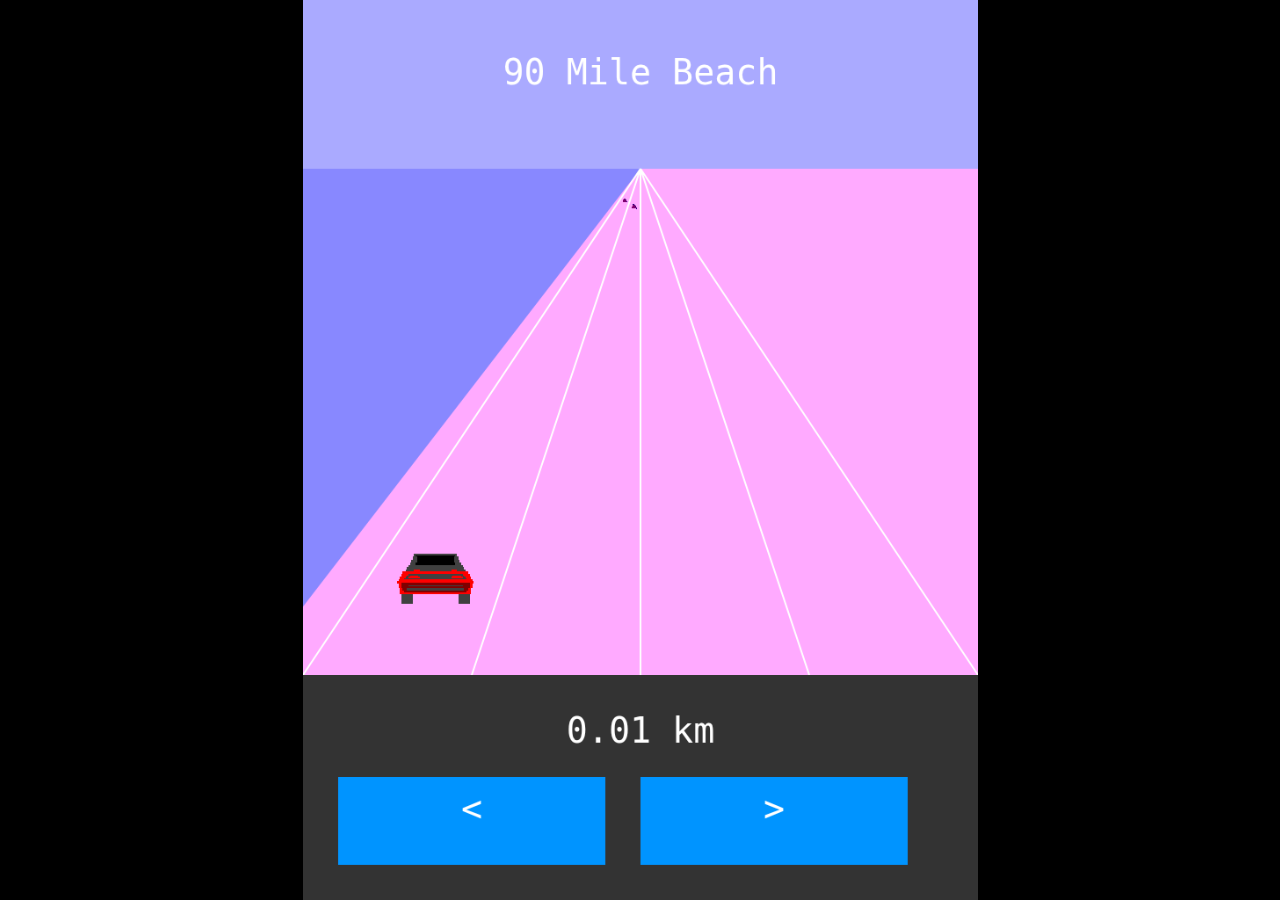
<file: 90milebeach/index.html>
<!DOCTYPE html>
<html lang="en">
  <head>
    <meta charset="utf-8">
    <meta name="viewport" content="width=device-width, initial-scale=1, maximum-scale=1">
    <title>90 Mile beach</title>
    <link rel="stylesheet" href="style.css">
  </head>
  <body>
    <canvas class="gameCanvas" width="768" height="1024">
    </canvas>
    <script src="script.js"></script>
  </body>
</html>
</file>
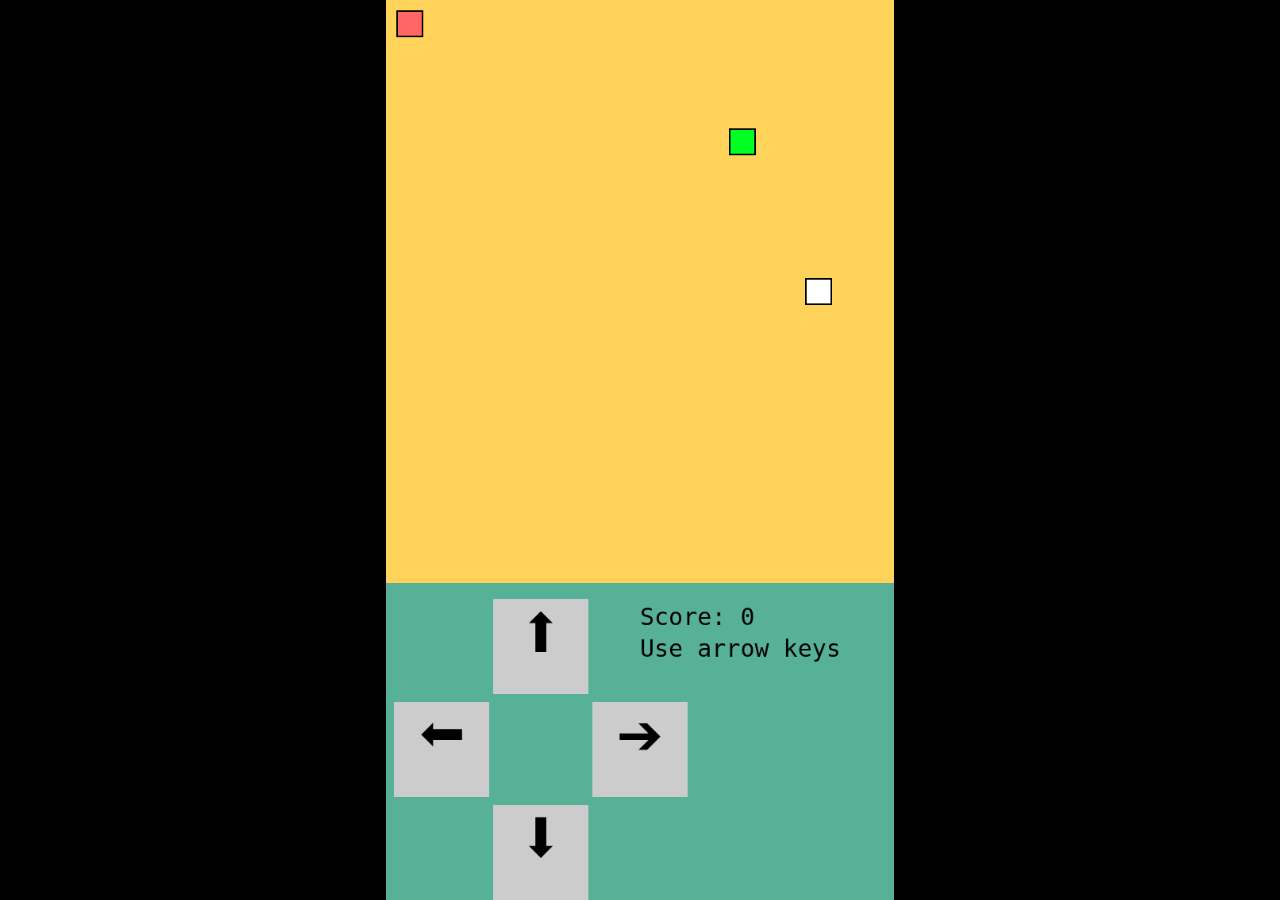
<file: avoiding/index.html>
<!DOCTYPE html>
<html lang="en">
  <head>
    <meta charset="utf-8">
    <meta name="viewport" content="width=device-width, initial-scale=1, maximum-scale=1">
    <title>avoiding</title>
    <link rel="stylesheet" href="style.css">
  </head>
  <body>
    <canvas class="gameCanvas" width="640" height="1136">
    </canvas>
    <script src="base.js"></script>
    <script src="game.js"></script>
  </body>
</html>
</file>
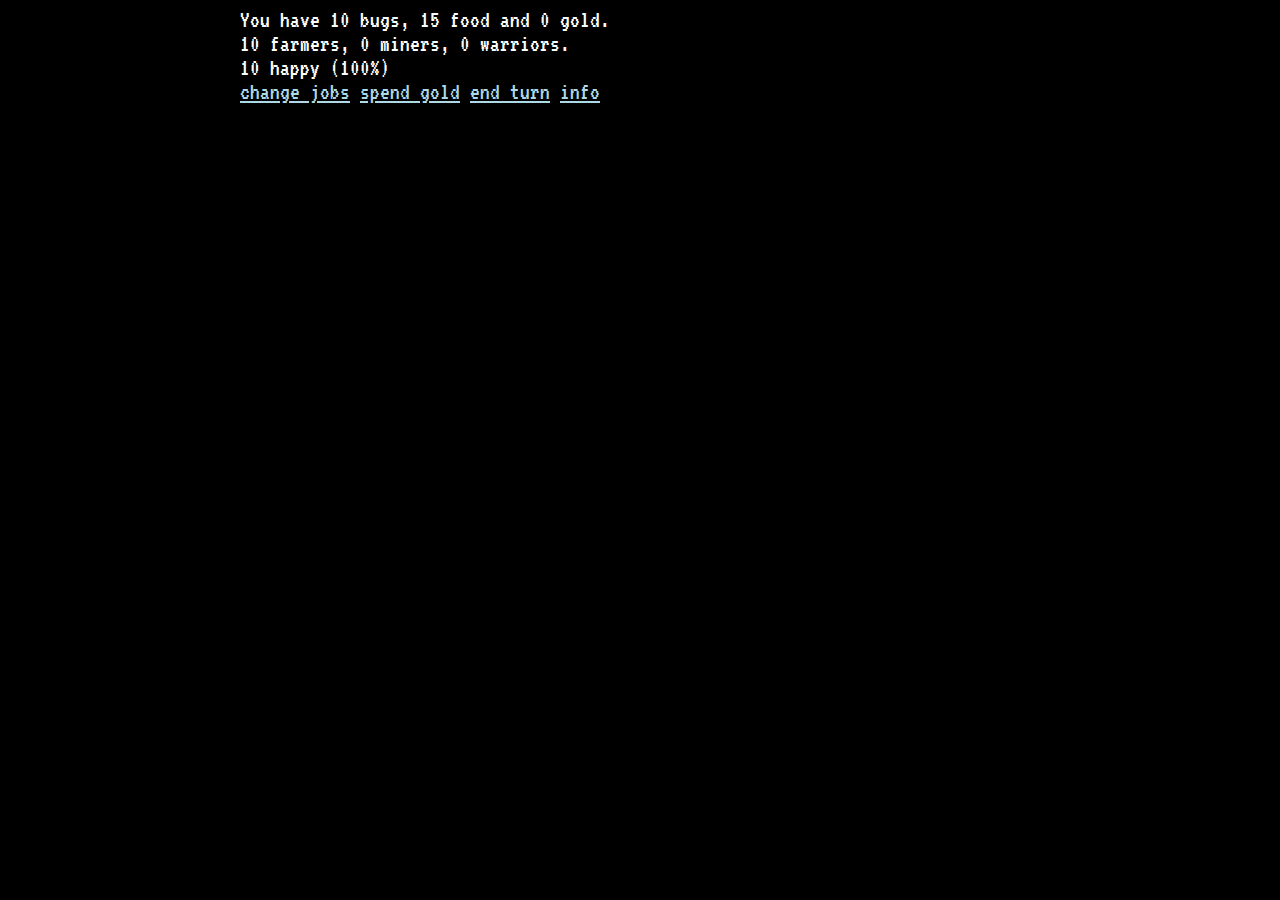
<file: bugs/index.html>
<!DOCTYPE html>
<html lang="en">
<head>
  <meta charset="utf-8">
  <meta name="viewport" content="width=device-width, initial-scale=1, maximum-scale=1">
  <title>Bugs</title>
  <link rel="stylesheet" href="style.css">
  <link href="https://fonts.googleapis.com/css?family=VT323" rel="stylesheet">
</head>
<body>
  <div class="content">
    <div class="messages">
    </div>
    <div class="prompt">
    </div>
  </div>
  <script src="script.js"></script>
</body>
</html>
</file>
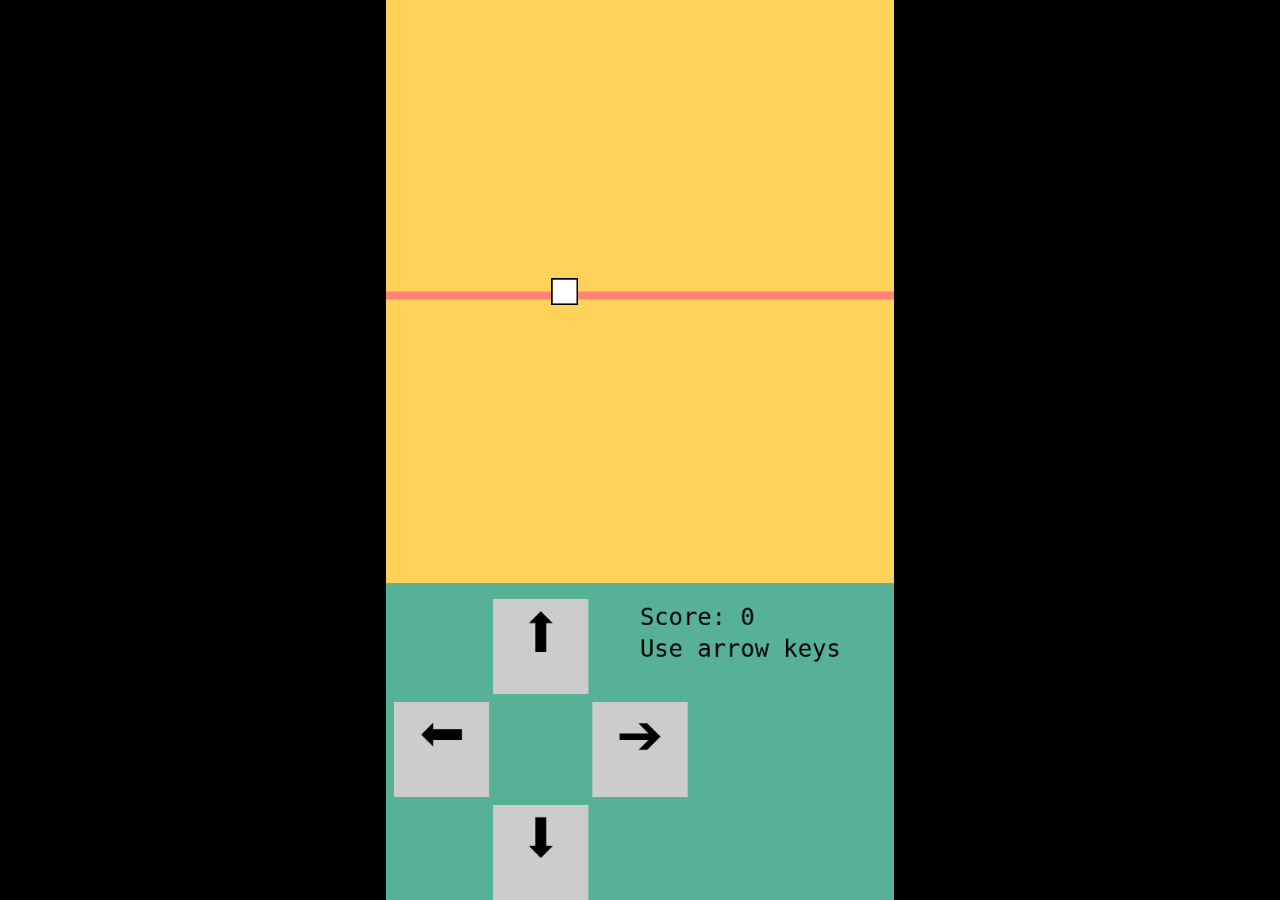
<file: follower/index.html>
<!DOCTYPE html>
<html lang="en">
  <head>
    <meta charset="utf-8">
    <meta name="viewport" content="width=device-width, initial-scale=1, maximum-scale=1">
    <title>follower</title>
    <link rel="stylesheet" href="style.css">
  </head>
  <body>
    <canvas class="gameCanvas" width="640" height="1136">
    </canvas>
    <script src="base.js"></script>
    <script src="game.js"></script>
  </body>
</html>
</file>
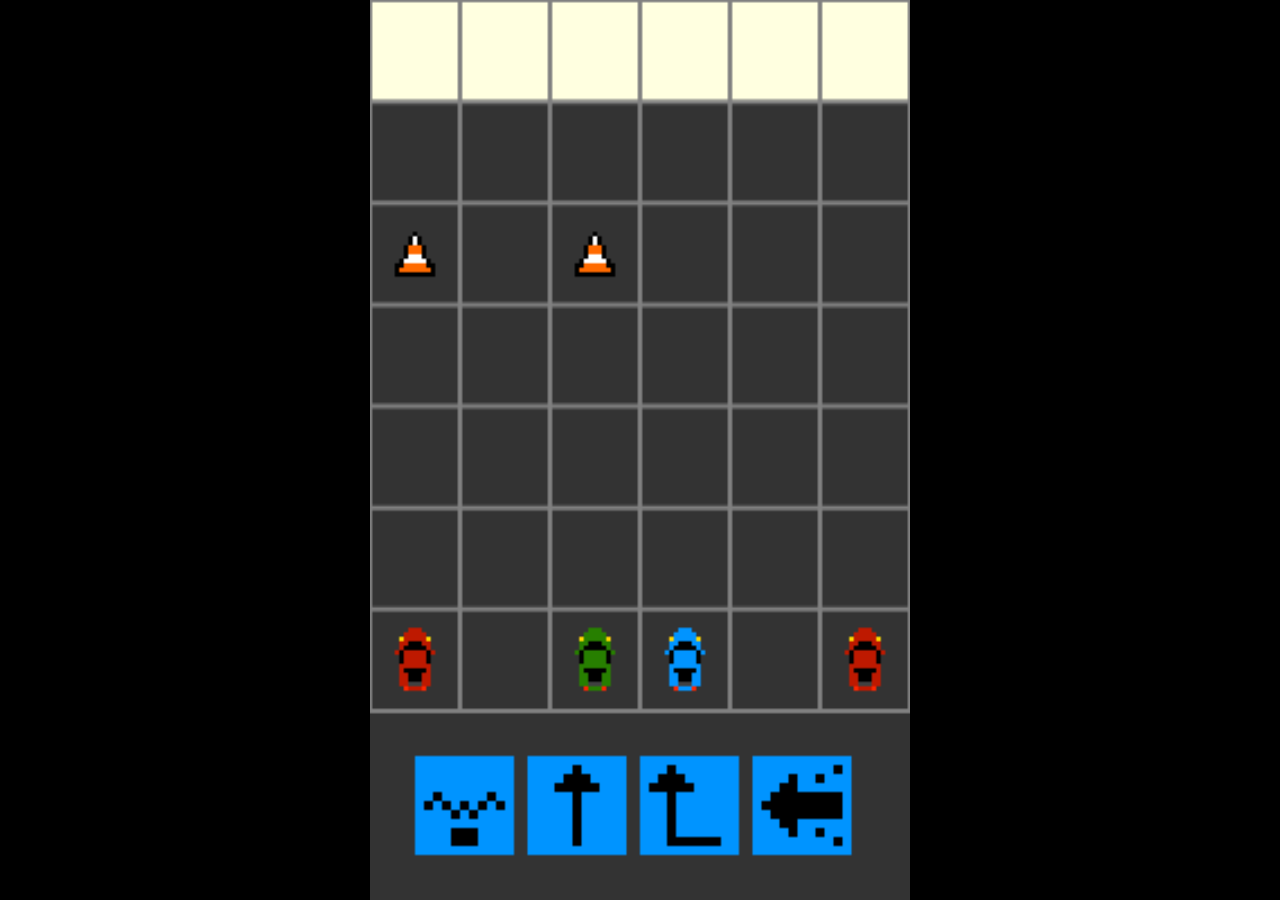
<file: glitchrace/index.html>
<!DOCTYPE html>
<html lang="en">
  <head>
    <meta charset="utf-8">
    <meta name="viewport" content="width=device-width, initial-scale=1, maximum-scale=1">
    <title>Glitchrace</title>
    <link rel="stylesheet" href="style.css">
  </head>
  <body>
    <canvas class="gameCanvas" width="240" height="400">
    </canvas>
    <script src="script.js"></script>
  </body>
</html>
</file>
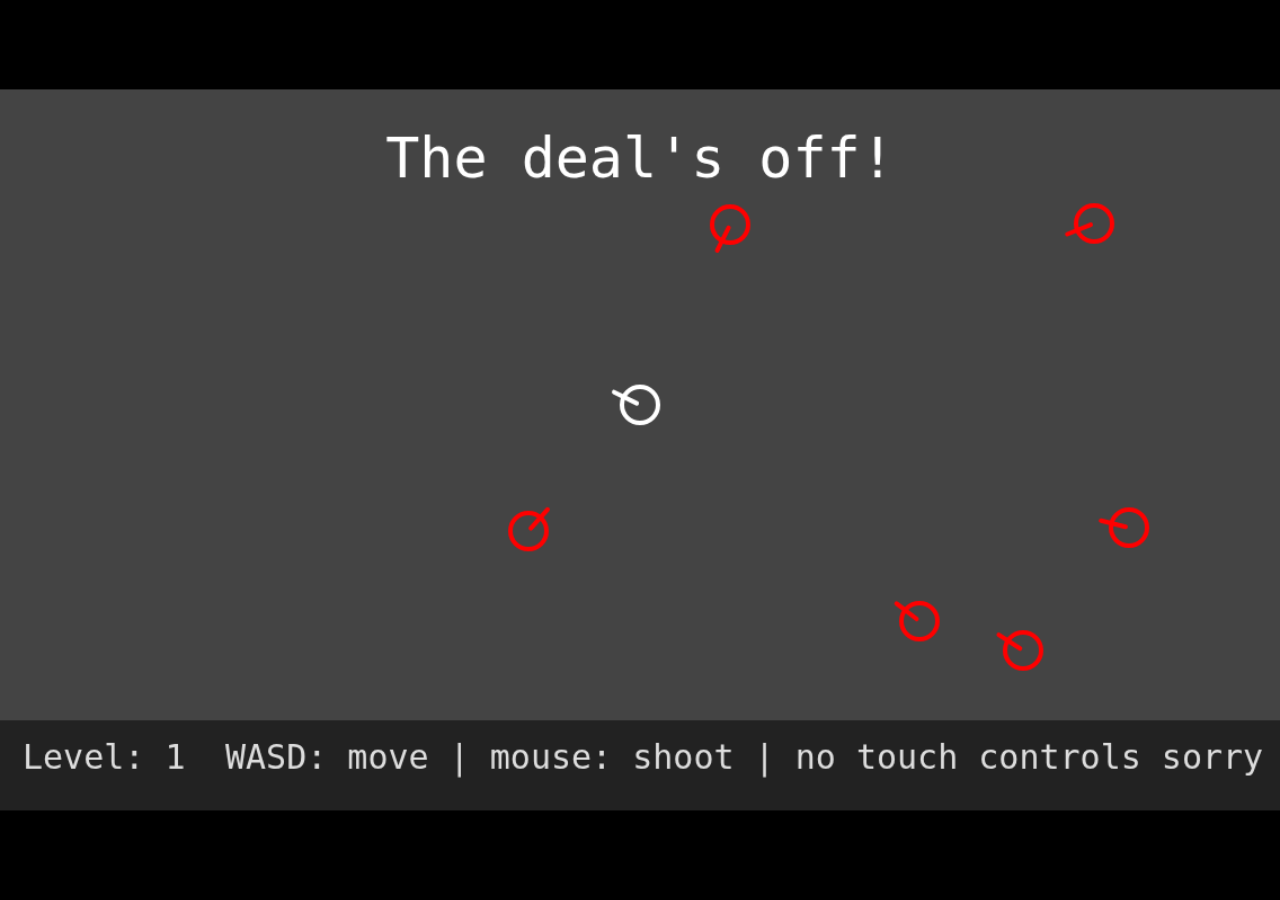
<file: gunson/index.html>
<!DOCTYPE html>
<html lang="en">
  <head>
    <meta charset="utf-8">
    <meta name="viewport" content="width=device-width, initial-scale=1, maximum-scale=1">
    <title>gunson</title>
    <link rel="stylesheet" href="style.css">
  </head>
  <body>
    <canvas class="gameCanvas" width="1136" height="640">
    </canvas>
    <script src="base.js"></script>
    <script src="game.js"></script>
  </body>
</html>
</file>
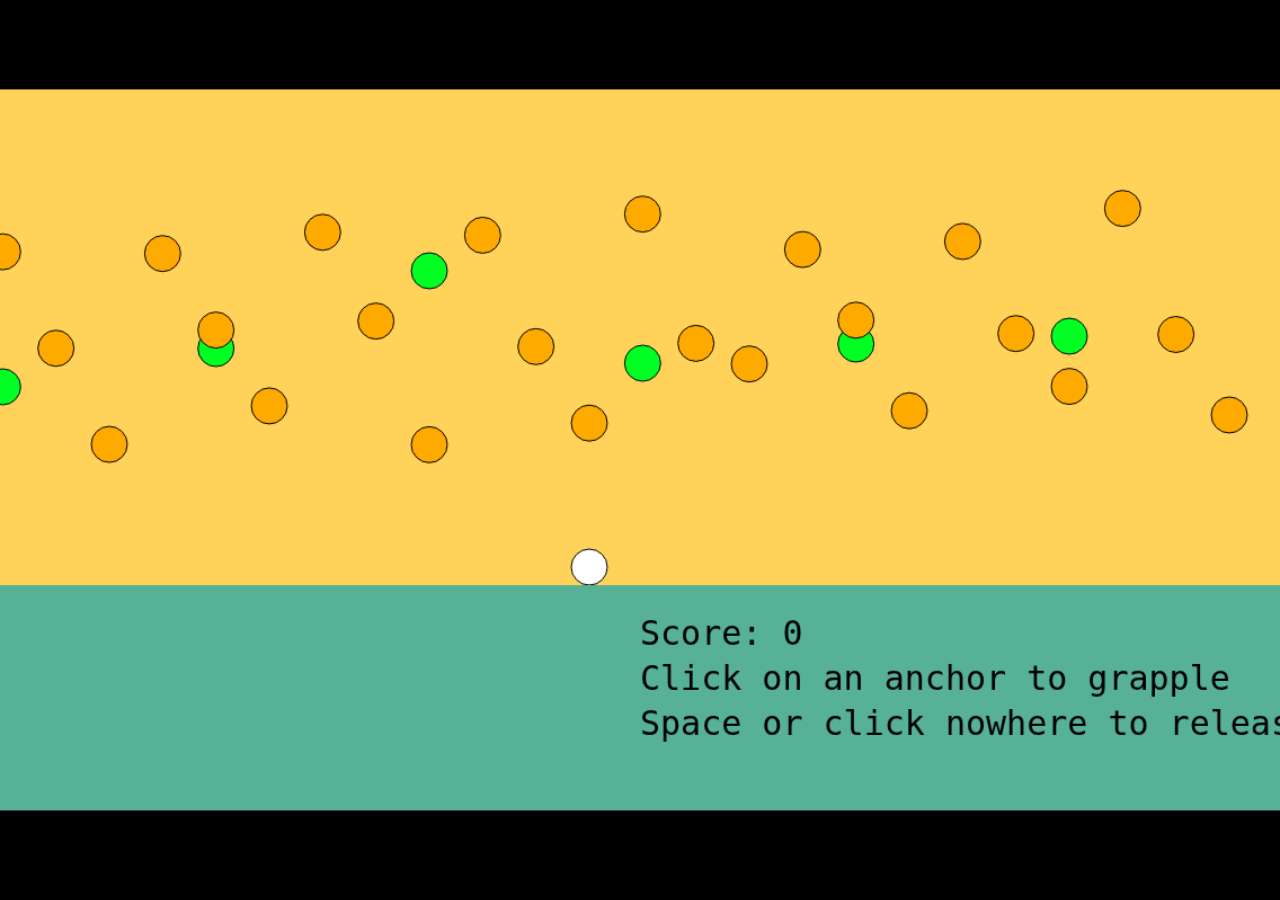
<file: hatmin/index.html>
<!DOCTYPE html>
<html lang="en">
  <head>
    <meta charset="utf-8">
    <meta name="viewport" content="width=device-width, initial-scale=1, maximum-scale=1">
    <title>hatmin</title>
    <link rel="stylesheet" href="style.css">
  </head>
  <body>
    <canvas class="gameCanvas" width="1136" height="640">
    </canvas>
    <script src="base.js"></script>
    <script src="game.js"></script>
  </body>
</html>
</file>
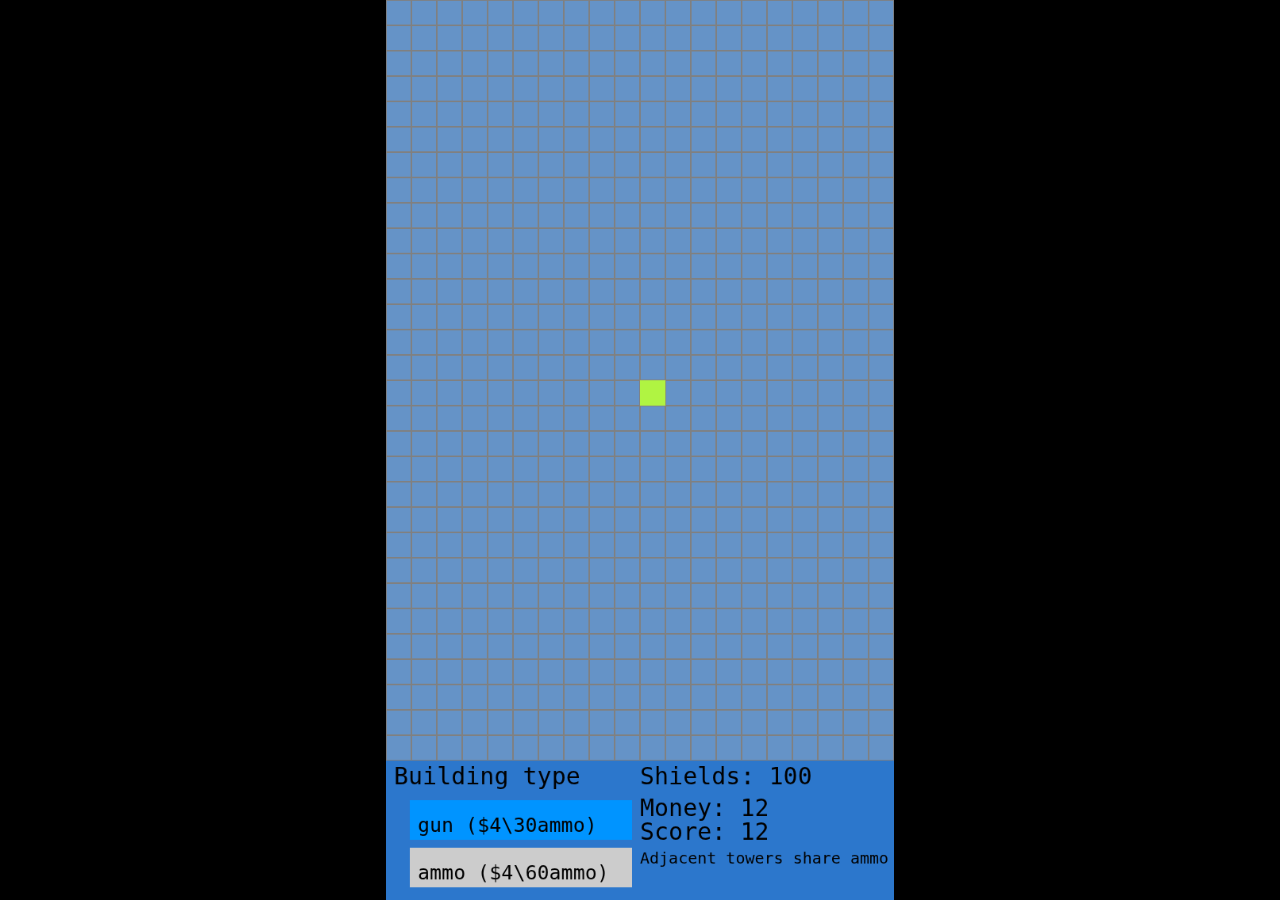
<file: hrvst/index.html>
<!DOCTYPE html>
<html lang="en">
  <head>
    <meta charset="utf-8">
    <meta name="viewport" content="width=device-width, initial-scale=1, maximum-scale=1">
    <title>HRVST</title>
    <link rel="stylesheet" href="style.css">
  </head>
  <body>
    <canvas class="gameCanvas" width="640" height="1136">
    </canvas>
    <script src="base.js"></script>
    <script src="game.js"></script>
  </body>
</html>
</file>
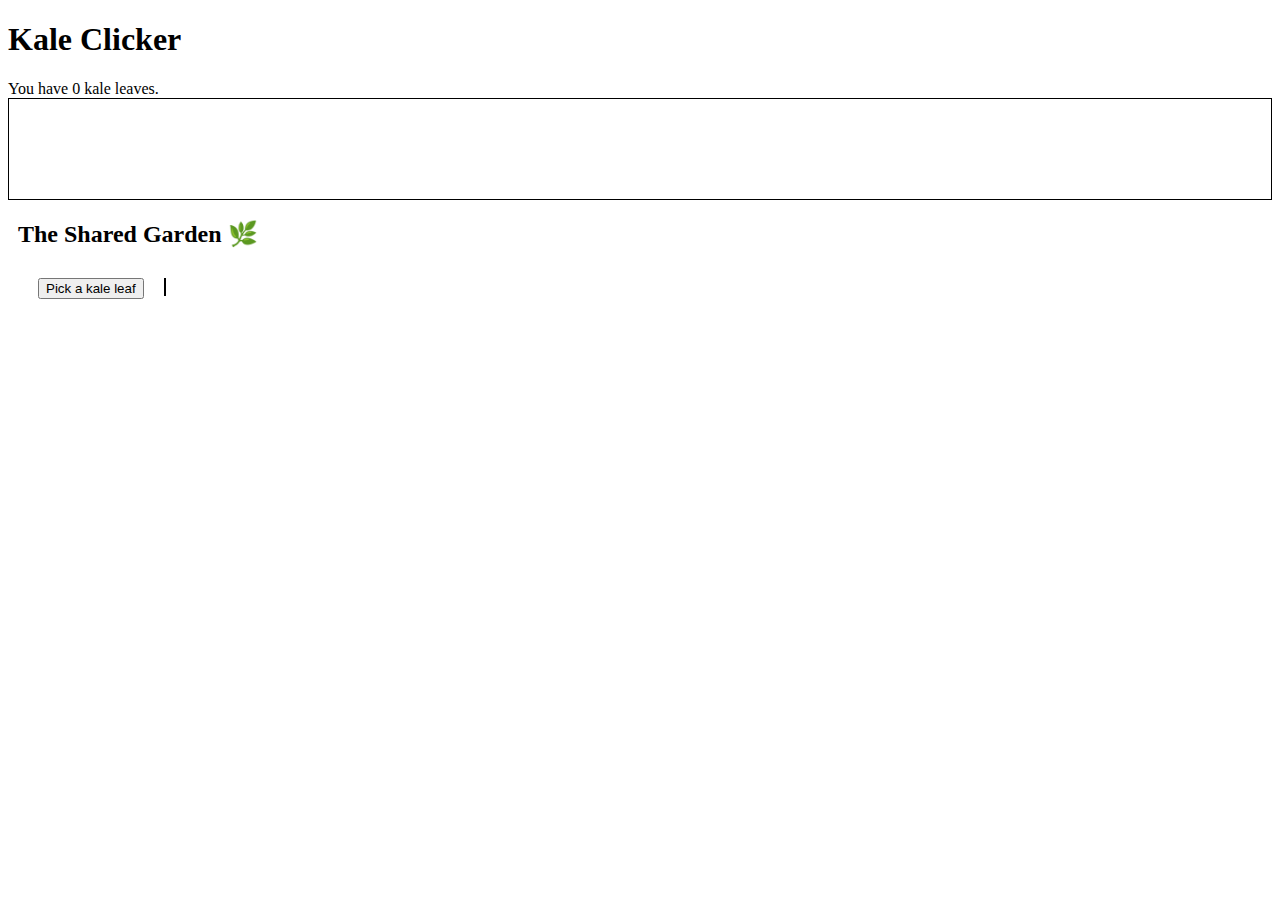
<file: kaleclicker/index.html>
<!DOCTYPE html>
<html lang="en">
  <head>
    <meta charset="utf-8">
    <meta name="viewport" content="width=device-width, initial-scale=1, maximum-scale=1">
    <title>Kale Clicker</title>
    <link rel="stylesheet" href="style.css">
  </head>
  <body>
    <h1>Kale Clicker</h1>
    <div>You have <span class="total">0</span> kale leaves.</div>
    <div class="messages"></div>
    <div class="content">
    	<h2>The Shared Garden 🌿</h2>
    	<div class="display">
    		<button class="gardenPick">Pick a kale leaf</button><div class="pickTimer bar"></div>
    	</div>
    	<div class="seasonalWorkerBlock hidden">
    		<button class="seasonalWorkerBuy"></button>
    		<div class="seasonalWorkerDisplay display"></div>
    		<div class="seasonalWorkerProgressDisplay"></div>
    	</div>
    	<div class="smoothieBlock hidden">
    		<h2>The Marketplace 🍹</h2>
    		<button class="smoothieBuy"></button>
    		<div class="smoothieDisplay display"></div>
    		<div class="smoothieProgressDisplay"></div>
    	</div>
    	<div class="shirtBlock hidden">
    		<h2>High Street 👕</h2>
    		<button class="shirtBuy"></button>
    		<div class="shirtDisplay display"></div>
    		<div class="shirtProgressDisplay"></div>
    	</div>
    	<div class="builderBlock hidden">
    		<h2>The Studio 🥑🏘️</h2>
    		<button class="builderBuy"></button>
    		<div class="builderDisplay display"></div>
    		<div class="builderProgressDisplay"></div>
    	</div>
    </div>
    <script src="script.js"></script>
  </body>
</html>
</file>
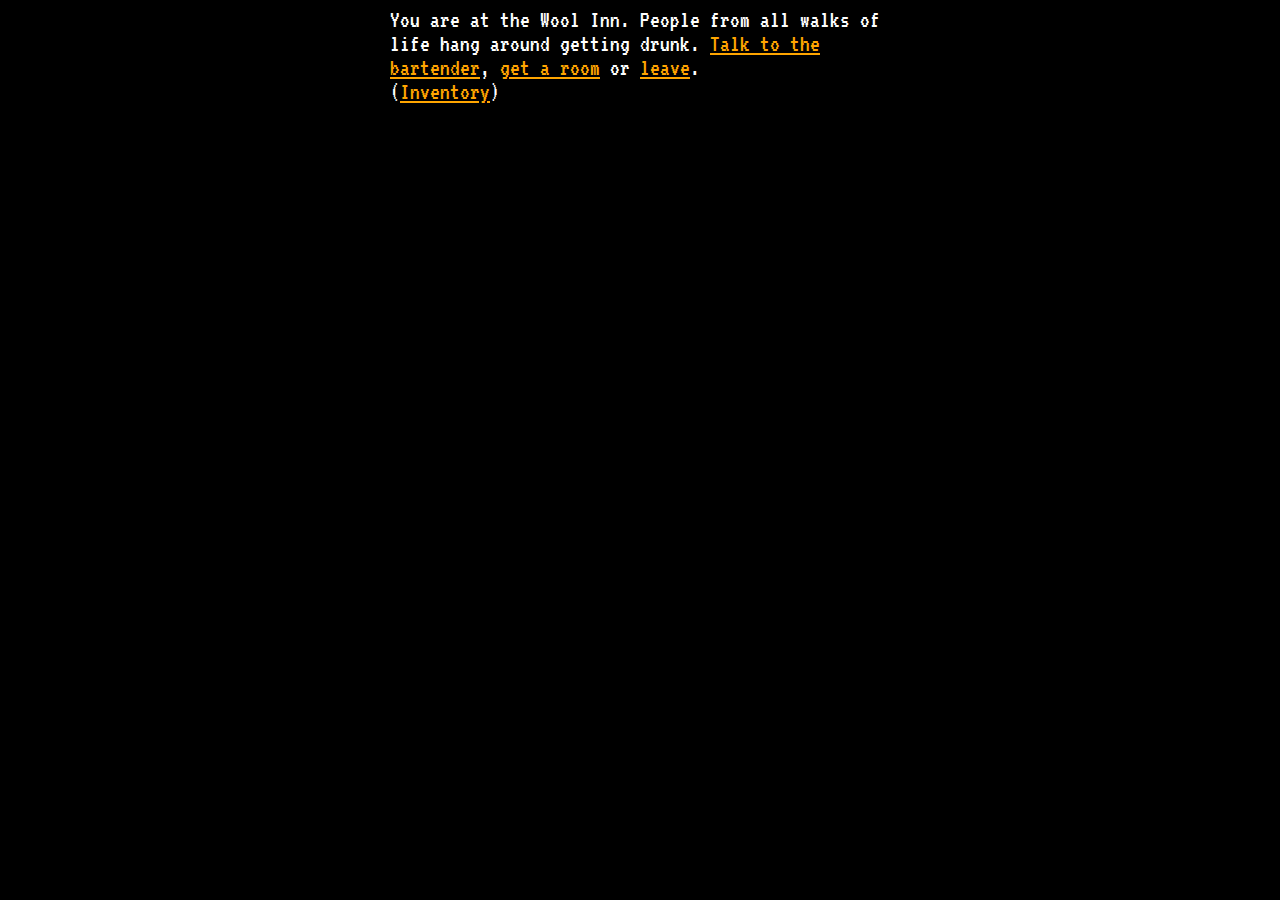
<file: lorb/index.html>
<!DOCTYPE html>
<html lang="en">
<head>
  <meta charset="utf-8">
  <meta name="viewport" content="width=device-width, initial-scale=1, maximum-scale=1">
  <title>Legend of the Red Bird</title>
  <link rel="stylesheet" href="style.css">
  <link href="https://fonts.googleapis.com/css?family=VT323" rel="stylesheet">
</head>
<body>
  <div class="content">
    <div class="messages">
      <div class="line"></div>
    </div>
    <div class="extraMessages">
    </div>
    <div class="prompt">
      (<a class="link" href="inventory">Inventory</a>)
    </div>
  </div>
  <script src="script.js"></script>
</body>
</html>
</file>
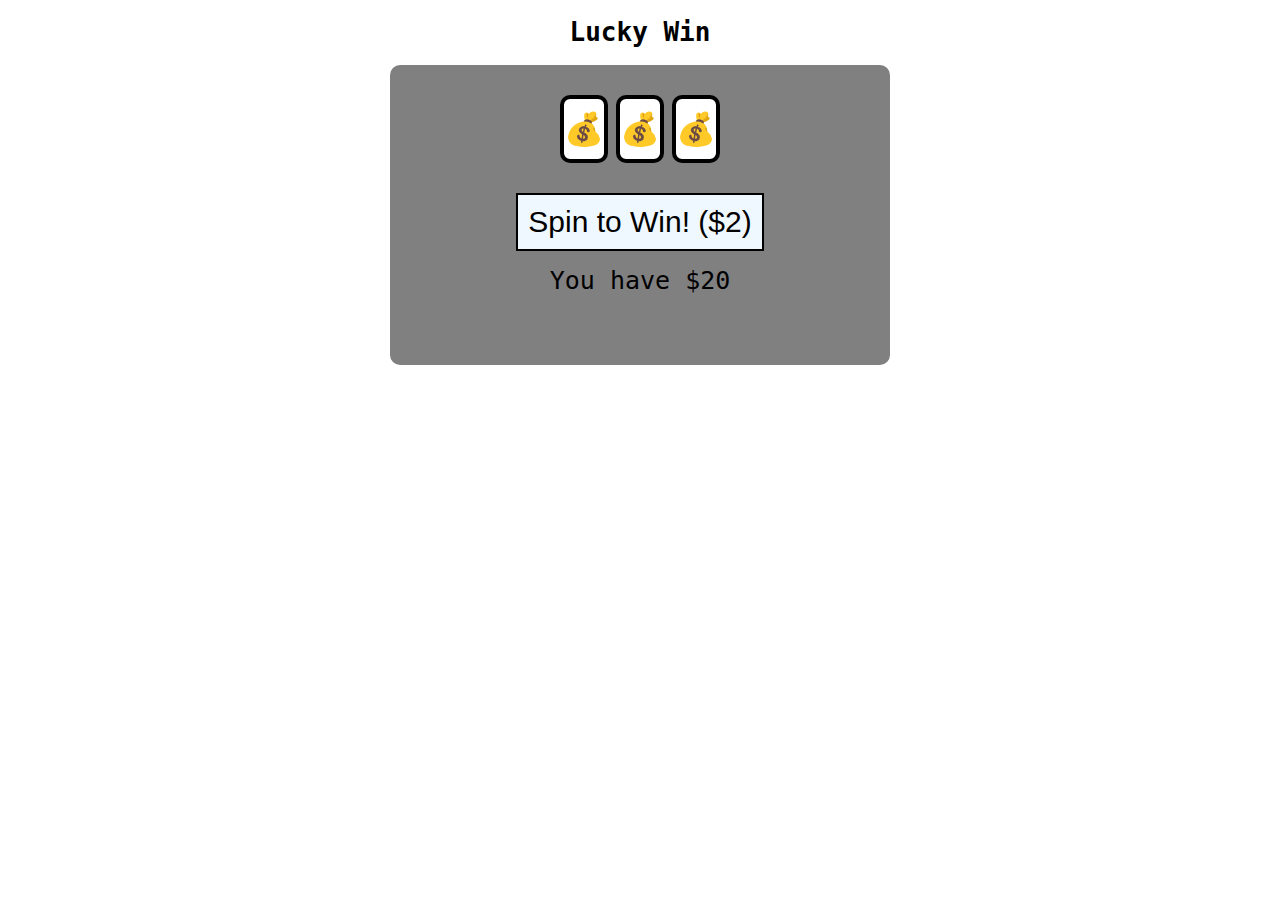
<file: luckywin/index.html>
<!DOCTYPE html>
<html lang="en">
  <head>
    <meta charset="utf-8">
    <meta name="viewport" content="width=device-width, initial-scale=1, maximum-scale=1">
    <title>lucky win</title>
    <link rel="stylesheet" href="style.css">
  </head>
  <body>
    <div class="game">
      <h1>Lucky Win</h1>
      <div class='machine'>
        <div class="spinner">💰</div>
        <div class="spinner">💰</div>
        <div class="spinner">💰</div>
        <button>Spin to Win! ($2)</button>
        <div class="result"></div>
        <div class="balance">You have </div>
      </div>
      <div class="secret"></div>
    </div>
    <script src="game.js"></script>
  </body>
</html>
</file>
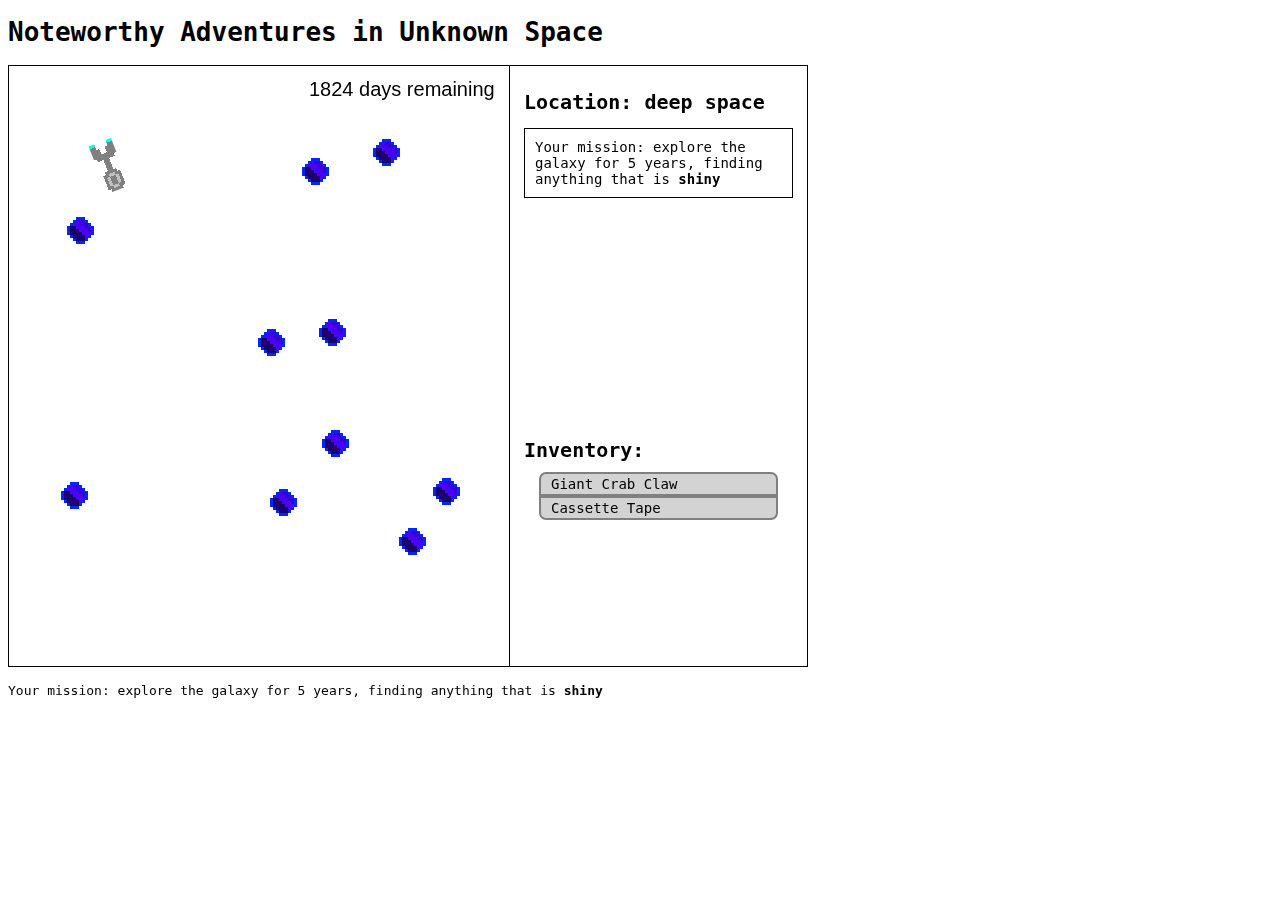
<file: noteworthyadventures/index.html>
<!DOCTYPE html>
<html lang="en">
  <head>
    <meta charset="utf-8">
    <meta name="viewport" content="width=device-width, initial-scale=1, maximum-scale=1">
    <title>Noteworthy Adventures in Unknown Space</title>
    <link rel="stylesheet" href="style.css">
  </head>
  <body>
    <h1>Noteworthy Adventures in Unknown Space</h1>
    <div class="container">
        <canvas class="gameCanvas" width="500" height="600">
        </canvas><div class="controls">
            <h4>Location: <span class="locationName heading">Eart</span></h4>
            <div class="endInfo info hidden">
                <div class="message"></div>
            </div>
            <div class="travelInfo info">
                <p class="readout">Your mission: explore the galaxy for 5 years, finding anything that is <b><span class="goal2"></span></b></p>
            </div>
            <div class="planetInfo info hidden">
                <div class="locationDescription readout">A blue pretty planet yo</div>
                <div class="event">
                    <div class="eventText">
                        There is an artifact here!
                    </div>
                    <div class="traderItems">
                        <button class="trader t0"></button>
                        <button class="trader t1"></button>
                        <button class="trader t2"></button>
                    </div>
                    <button class="eventButton">Take artefact!</button>
                </div>
            </div>
            <h4>Inventory:</h4>
            <div class="inventory">
            </div>
        </div>
    </div>
    <p>Your mission: explore the galaxy for 5 years, finding anything that is <b><span class="goal"></span></b></p>
    <script src="script.js"></script>
  </body>
</html>
</file>
<file: 90milebeach/style.css>
html, body { 
	margin: 0; 
	background-color: black;
 	width:  100%;
  	height: 100%;
  }

.gameCanvas {
	display:block;
	width: 100%;
  	height: 100%;
	background-color: #333;
    image-rendering: optimizeSpeed;             // Older versions of FF
    image-rendering: -moz-crisp-edges;          // FF 6.0+
    image-rendering: -webkit-optimize-contrast; // Webkit (non standard naming)
    image-rendering: -o-crisp-edges;            // OS X & Windows Opera (12.02+)
    image-rendering: crisp-edges;               // Possible future browsers.
    -ms-interpolation-mode: nearest-neighbor;   // IE (non standard naming)
}

@media screen and (min-aspect-ratio: 1/1) {
	.gameCanvas {
		width: auto; /*on wide screens, we don't go full width*/
		margin: auto;
	}
}
</file>
<file: avoiding/style.css>
html, body { 
	margin: 0; 
	background-color: black;
 	width:  100%;
  	height: 100%;
  }

.gameCanvas {
	display:block;
	background-color: #E8E8E7;
	height: 100%;
	margin: auto;
    image-rendering: optimizeSpeed;             // Older versions of FF
    image-rendering: -moz-crisp-edges;          // FF 6.0+
    image-rendering: -webkit-optimize-contrast; // Webkit (non standard naming)
    image-rendering: -o-crisp-edges;            // OS X & Windows Opera (12.02+)
    image-rendering: crisp-edges;               // Possible future browsers.
    -ms-interpolation-mode: nearest-neighbor;   // IE (non standard naming)
}

/*the .portrait and .landscape class are added dynamically by javascript 
Just set width and height on the canvas in the html
err but the css is the same, except the aspect ratio
*/
@media screen and (max-aspect-ratio: 9/16) {
	/*too narrow for portrait*/
	.gameCanvas.portrait {
		height: auto;
		width:100%;
		position: relative;
		top: 50%;
		transform: translateY(-50%);
	}
}

@media screen and (max-aspect-ratio: 16/9) {
	/*too narrow for landscape*/
	.gameCanvas.landscape {
		height: auto;
		width:100%;
		position: relative;
		top: 50%;
		transform: translateY(-50%);
	}
}
</file>
<file: bugs/style.css>
body {
	font-size: 24px;
	font-family: 'VT323', monospace;
	color: white;
	background-color: black;
}

a, a:visited {
	color: lightblue;
}

.content {
	max-width: 800px;
	display: block;
	margin: auto;
}

input {
	font-size: 24px;
	font-family: 'VT323', monospace;
	width: 2.5em;
}
</file>
<file: follower/style.css>
html, body { 
	margin: 0; 
	background-color: black;
 	width:  100%;
  	height: 100%;
  }

.gameCanvas {
	display:block;
	background-color: #060;
	height: 100%;
	margin: auto;
    image-rendering: optimizeSpeed;             // Older versions of FF
    image-rendering: -moz-crisp-edges;          // FF 6.0+
    image-rendering: -webkit-optimize-contrast; // Webkit (non standard naming)
    image-rendering: -o-crisp-edges;            // OS X & Windows Opera (12.02+)
    image-rendering: crisp-edges;               // Possible future browsers.
    -ms-interpolation-mode: nearest-neighbor;   // IE (non standard naming)
}

/*the .portrait and .landscape class are added dynamically by javascript 
Just set width and height on the canvas in the html
err but the css is the same, except the aspect ratio
*/
@media screen and (max-aspect-ratio: 9/16) {
	/*too narrow for portrait*/
	.gameCanvas.portrait {
		height: auto;
		width:100%;
		position: relative;
		top: 50%;
		transform: translateY(-50%);
	}
}

@media screen and (max-aspect-ratio: 16/9) {
	/*too narrow for landscape*/
	.gameCanvas.landscape {
		height: auto;
		width:100%;
		position: relative;
		top: 50%;
		transform: translateY(-50%);
	}
}
</file>
<file: glitchrace/style.css>
html, body { 
	margin: 0; 
	background-color: black;
 	width:  100%;
  	height: 100%;
  }

.gameCanvas {
	display:block;
	width: 100%;
  	height: 100%;
	background-color: #333;
    image-rendering: optimizeSpeed;             // Older versions of FF
    image-rendering: -moz-crisp-edges;          // FF 6.0+
    image-rendering: -webkit-optimize-contrast; // Webkit (non standard naming)
    image-rendering: -o-crisp-edges;            // OS X & Windows Opera (12.02+)
    image-rendering: crisp-edges;               // Possible future browsers.
    -ms-interpolation-mode: nearest-neighbor;   // IE (non standard naming)
}

@media screen and (min-aspect-ratio: 1/1) {
	.gameCanvas {
		width: auto; /*on wide screens, we don't go full width*/
		margin: auto;
	}
}
</file>
<file: gunson/style.css>
html, body { 
	margin: 0; 
	background-color: black;
 	width:  100%;
  	height: 100%;
  }

.gameCanvas {
	display:block;
	background-color: #E8E8E7;
	height: 100%;
	margin: auto;
    image-rendering: optimizeSpeed;             // Older versions of FF
    image-rendering: -moz-crisp-edges;          // FF 6.0+
    image-rendering: -webkit-optimize-contrast; // Webkit (non standard naming)
    image-rendering: -o-crisp-edges;            // OS X & Windows Opera (12.02+)
    image-rendering: crisp-edges;               // Possible future browsers.
    -ms-interpolation-mode: nearest-neighbor;   // IE (non standard naming)
}

/*the .portrait and .landscape class are added dynamically by javascript 
Just set width and height on the canvas in the html
err but the css is the same, except the aspect ratio
*/
@media screen and (max-aspect-ratio: 9/16) {
	/*too narrow for portrait*/
	.gameCanvas.portrait {
		height: auto;
		width:100%;
		position: relative;
		top: 50%;
		transform: translateY(-50%);
	}
}

@media screen and (max-aspect-ratio: 16/9) {
	/*too narrow for landscape*/
	.gameCanvas.landscape {
		height: auto;
		width:100%;
		position: relative;
		top: 50%;
		transform: translateY(-50%);
	}
}
</file>
<file: hatmin/style.css>
html, body { 
	margin: 0; 
	background-color: black;
 	width:  100%;
  	height: 100%;
  }

.gameCanvas {
	display:block;
	background-color: #E8E8E7;
	height: 100%;
	margin: auto;
    image-rendering: optimizeSpeed;             // Older versions of FF
    image-rendering: -moz-crisp-edges;          // FF 6.0+
    image-rendering: -webkit-optimize-contrast; // Webkit (non standard naming)
    image-rendering: -o-crisp-edges;            // OS X & Windows Opera (12.02+)
    image-rendering: crisp-edges;               // Possible future browsers.
    -ms-interpolation-mode: nearest-neighbor;   // IE (non standard naming)
}

/*the .portrait and .landscape class are added dynamically by javascript 
Just set width and height on the canvas in the html
err but the css is the same, except the aspect ratio
*/
@media screen and (max-aspect-ratio: 9/16) {
	/*too narrow for portrait*/
	.gameCanvas.portrait {
		height: auto;
		width:100%;
		position: relative;
		top: 50%;
		transform: translateY(-50%);
	}
}

@media screen and (max-aspect-ratio: 16/9) {
	/*too narrow for landscape*/
	.gameCanvas.landscape {
		height: auto;
		width:100%;
		position: relative;
		top: 50%;
		transform: translateY(-50%);
	}
}
</file>
<file: hrvst/style.css>
html, body { 
	margin: 0; 
	background-color: black;
 	width:  100%;
  	height: 100%;
  }

.gameCanvas {
	display:block;
	background-color: #060;
	height: 100%;
	margin: auto;
    image-rendering: optimizeSpeed;             // Older versions of FF
    image-rendering: -moz-crisp-edges;          // FF 6.0+
    image-rendering: -webkit-optimize-contrast; // Webkit (non standard naming)
    image-rendering: -o-crisp-edges;            // OS X & Windows Opera (12.02+)
    image-rendering: crisp-edges;               // Possible future browsers.
    -ms-interpolation-mode: nearest-neighbor;   // IE (non standard naming)
}

/*the .portrait and .landscape class are added dynamically by javascript 
Just set width and height on the canvas in the html
err but the css is the same, except the aspect ratio
*/
@media screen and (max-aspect-ratio: 9/16) {
	/*too narrow for portrait*/
	.gameCanvas.portrait {
		height: auto;
		width:100%;
		position: relative;
		top: 50%;
		transform: translateY(-50%);
	}
}

@media screen and (max-aspect-ratio: 16/9) {
	/*too narrow for landscape*/
	.gameCanvas.landscape {
		height: auto;
		width:100%;
		position: relative;
		top: 50%;
		transform: translateY(-50%);
	}
}
</file>
<file: kaleclicker/style.css>
.hidden {
	display: none;
}

.message {
  transition-property: opacity, height;
  transition-duration: 1s, 1s;
  height:20px;
}

.messages {
	height: 100px;
	border: 1px solid black;
}

button {
	margin: 10px;
}

.display {
	margin: 10px;
}

.content {
	margin: 10px;
}

.bar {
	display:inline-block;
	height: 1em;
	vertical-align: top;
	border: 1px solid black;
	background-color: grey;
	margin: 10px;
}

.barLabel {
	margin-bottom:0px;
}
</file>
<file: lorb/style.css>
body {
	font-size: 24px;
	font-family: 'VT323', monospace;
	color: white;
	background-color: black;
}

a, a:visited {
	color: orange;
}

.oldLink {
	color: grey;
}

.content {
	max-width: 500px;
	display: block;
	margin: auto;
}
</file>
<file: luckywin/style.css>
body, html {
	text-align: center;
	font-family: monospace;
}

.machine {
	width:500px;
	height:300px;
	background-color: grey;
	margin: auto;
	border-radius: 10px;
}

.spinner {
	width: 40px;
	height: 60px;
	border: 4px solid black;
	background-color: white;
	display: inline-block;
	margin-top: 30px;
	margin-bottom: 30px;
	border-radius: 10px;

	vertical-align: top;
	font-size: 32px;
	line-height: 60px;
}

button {
	display: block;
	margin: auto;
	border: 2px solid black;
	font-size: 30px;
	background-color: aliceblue;
	padding: 10px;
}

.balance, .result, .secret {
	margin: 15px;
	font-size: 25px;
}
</file>
<file: noteworthyadventures/style.css>
.gameCanvas {
	border: 1px solid black;
    image-rendering: optimizeSpeed;             // Older versions of FF
    image-rendering: -moz-crisp-edges;          // FF 6.0+
    image-rendering: -webkit-optimize-contrast; // Webkit (non standard naming)
    image-rendering: -o-crisp-edges;            // OS X & Windows Opera (12.02+)
    image-rendering: crisp-edges;               // Possible future browsers.
    -ms-interpolation-mode: nearest-neighbor;   // IE (non standard naming)
}

.container {
	width:802px;
}

.controls {
	box-sizing: border-box;
	display:inline-block;
	width: 298px;
	height:602px;
	border:1px solid black;
	border-left: none;
	vertical-align: top;
	padding: 14px;
}

.hidden {
	display: none;
}

.info {
	height: 300px;
}

.heading {
	font-size: 20px;
}

.readout {
	font-size: 14px;
	border: 1px solid black;
	padding: 10px;
}

.event {
	border: 1px solid black;
	padding: 10px;
	background-color: lightpink;
}

.good {
	background-color: lightblue;
}

button {
	display: block;
	margin: 15px;
	background-color: aliceblue;
	border: 2px solid blue;
	font-size:14px;
	width:80%;
}

button:disabled {
	background-color: lightgrey;
	border-color: grey;	
	color: black;
}

.traderItems {
	margin-top: 10px;
	margin-bottom: 10px;
}

.traderItems button {
	margin-top: 0;
	margin-bottom: 0;
	background-color: lightgreen;
	border: 2px solid green;
}

.traderItems button:first-child {
	border-top-left-radius: 7px;
	border-top-right-radius: 7px;;
}

.traderItems button:last-child {
	border-bottom-left-radius: 7px;
	border-bottom-right-radius: 7px;
}

.inventory {
	margin: 10px 0px;
}

.inventory div {
	display: block;
	margin: 0px 15px;
	background-color: aliceblue;
	border: 2px solid blue;
	font-size:14px;
	padding: 2px 10px;
}

.inventory div:first-child {
	border-top-left-radius: 7px;
	border-top-right-radius: 7px;;
}

.inventory div:last-child {
	border-bottom-left-radius: 7px;
	border-bottom-right-radius: 7px;
}

.inventory div.unwanted {
	background-color: lightgrey;
	border-color: grey;
}

body {
	font-family: monospace;
}

h4 {
	font-family: monospace;
	font-size:20px;
	margin-top: 10px;
	margin-bottom: 0px;
}

.traderItems button.chosen, .inventory div.chosen {
	background-color: lightyellow;
	border-color: orange;
}

.message {
	font-size: 20px;
	margin-top:10px;
}
</file>
